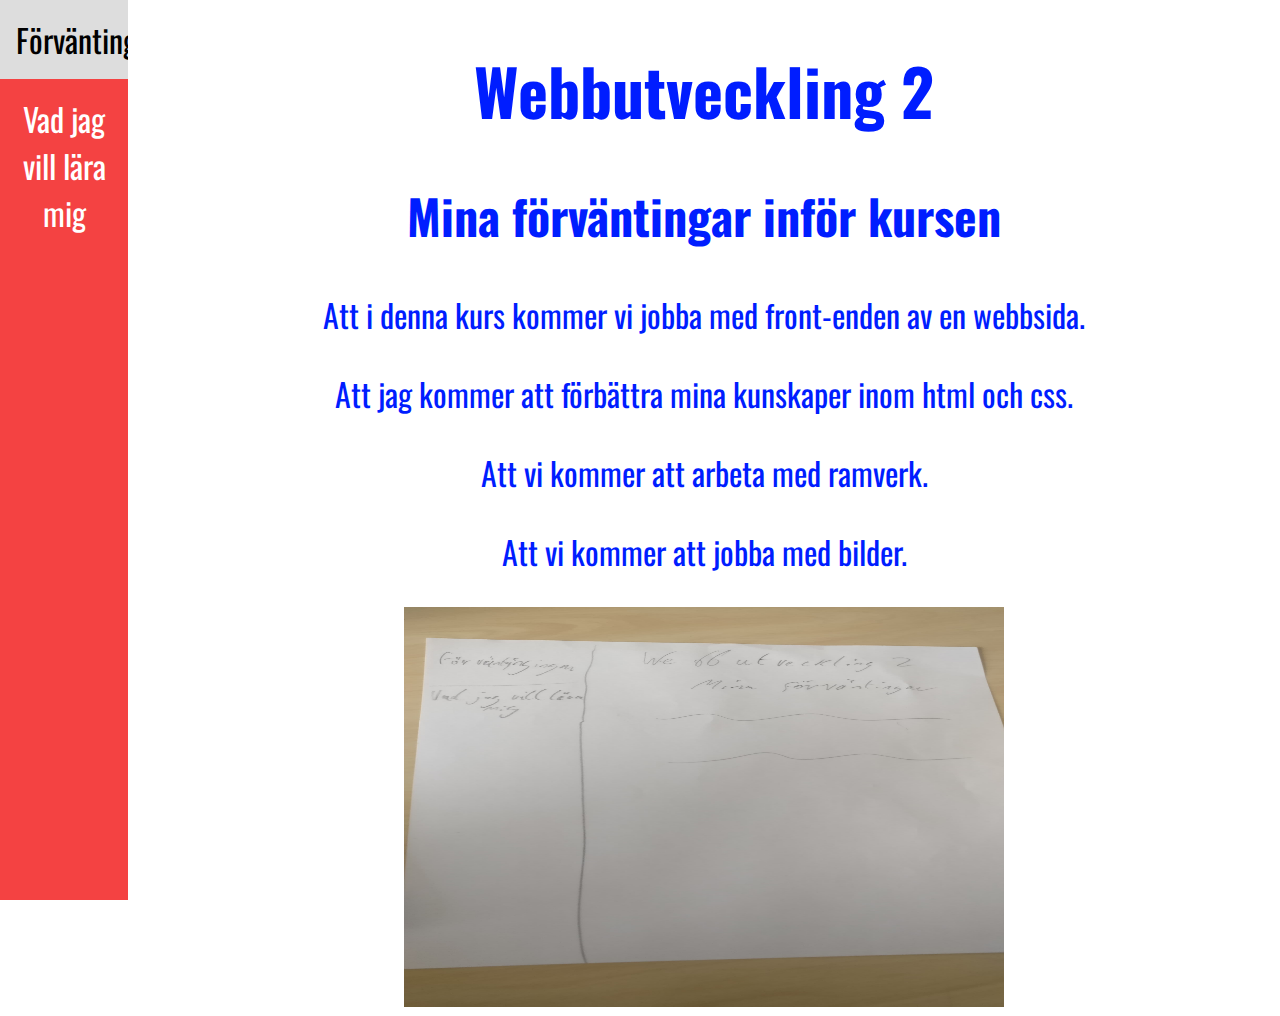
<file: index.html>
<!DOCTYPE HTML>
<html>
<head>
	<meta charset="utf-8">
	<meta name="viewport" content="width=device-width, initial-scale=1">
	<link href="https://fonts.googleapis.com/css?family=Oswald" rel="stylesheet">
	<link rel="stylesheet" href="style.css">
  <title>Webbutveckling 2</title>
</head>
<body>
	<div class="sidenav">
  <a href="index.html">Förväntingar</a>
  <a href="whatiwanttolearn.html">Vad jag vill lära mig</a>
</div>
<div class="content">
</div>
<main id="content">
	<h1 class="h1">Webbutveckling 2</h1>
	<h2>Mina förväntingar inför kursen</h2>
	<p>Att i denna kurs kommer vi jobba med front-enden av en webbsida.</p>
	<p>Att jag kommer att förbättra mina kunskaper inom html och css.</p>
	<p>Att vi kommer att arbeta med ramverk.</p>
	<p>Att vi kommer att jobba med bilder.</p>
    <img src="skiss.jpg" alt="skiss" width="600" height="400">
  </a>
</main>
</body>
</html>
</file>
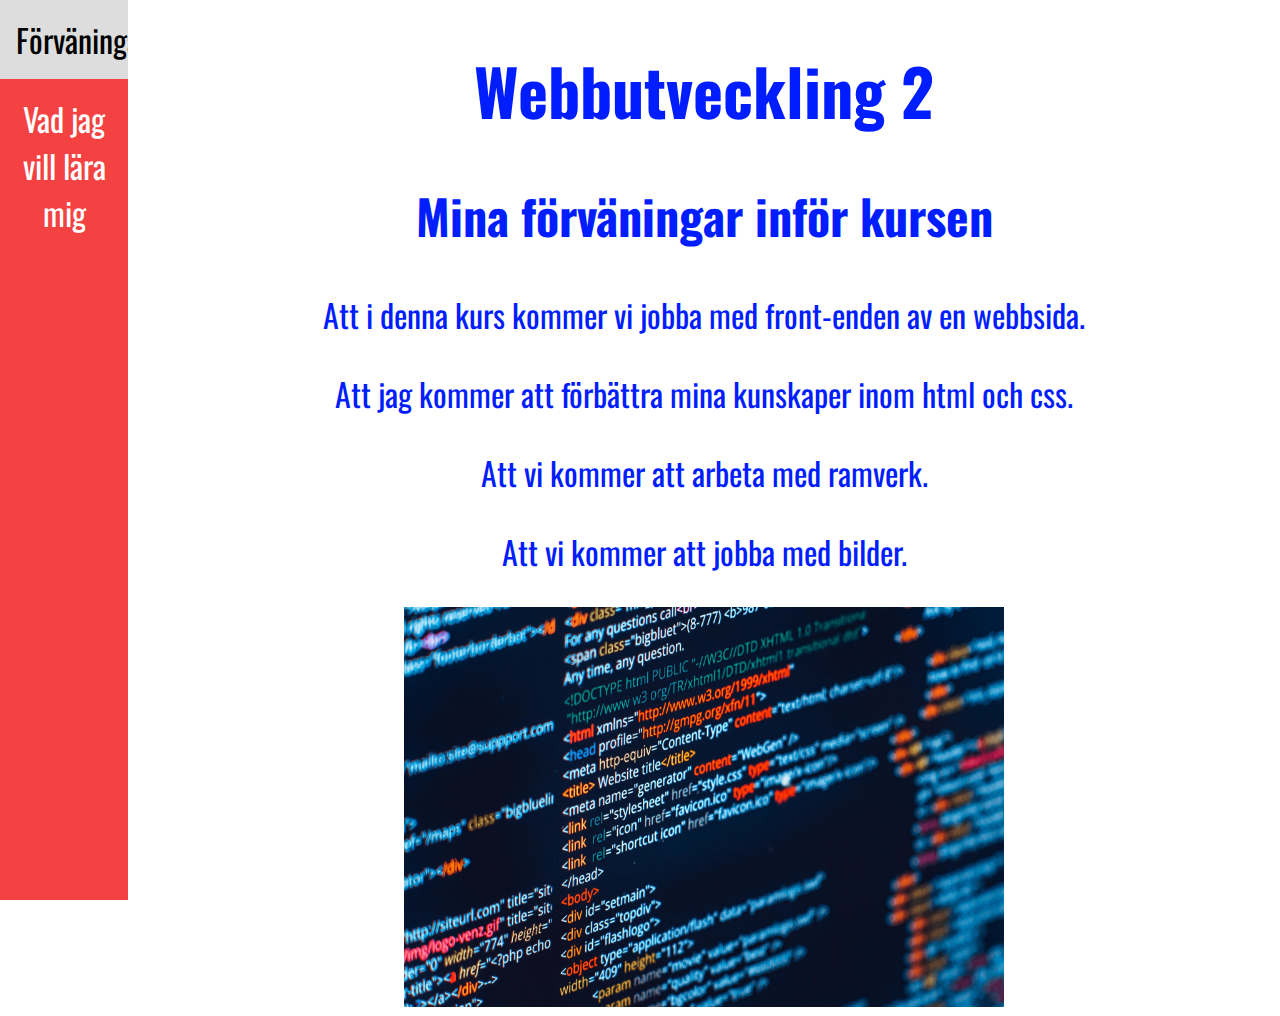
<file: KieranJR.github.io/index.html>
<!DOCTYPE HTML>
<html>
<head>
	<meta charset="utf-8">
	<meta name="viewport" content="width=device-width, initial-scale=1">
	<link href="https://fonts.googleapis.com/css?family=Oswald" rel="stylesheet">
	<link rel="stylesheet" href="style.css">
  <title>Webbutveckling 2</title>
</head>
<body>
	<div class="sidenav">
  <a href="index.html">Förväningar</a>
  <a href="whatiwanttolearn.html">Vad jag vill lära mig</a>
</div>
<div class="content">
</div>
<main id="content">
	<h1 class="h1">Webbutveckling 2</h1>
	<h2>Mina förväningar inför kursen</h2>
	<p>Att i denna kurs kommer vi jobba med front-enden av en webbsida.</p>
	<p>Att jag kommer att förbättra mina kunskaper inom html och css.</p>
	<p>Att vi kommer att arbeta med ramverk.</p>
	<p>Att vi kommer att jobba med bilder.</p>
    <img src="page.jpg" alt="computer" width="600" height="400">
  </a>
</main>
</body>
</html>
</file>
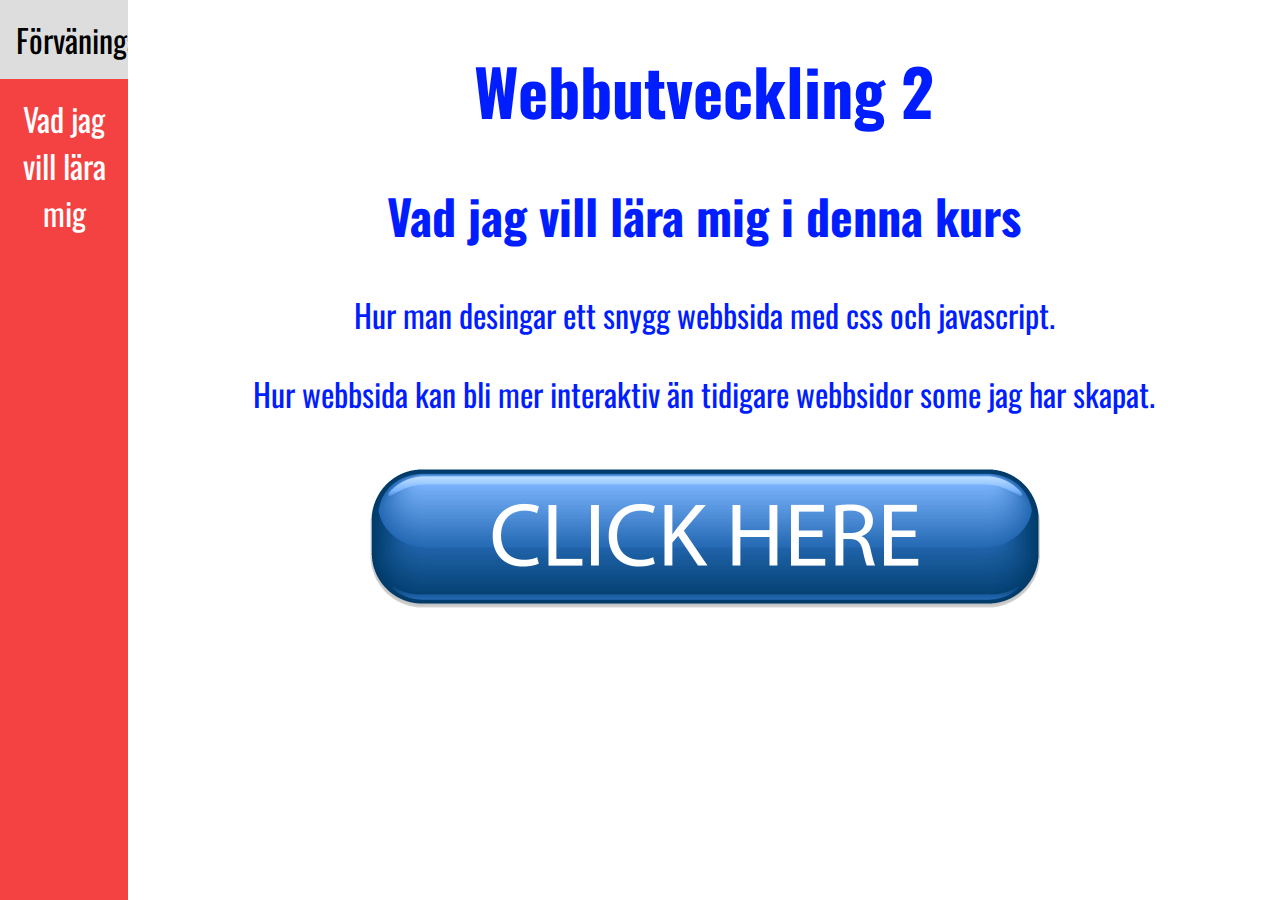
<file: whatiwanttolearn.html>
<!DOCTYPE HTML>
<html>
<head>
	<meta charset="utf-8">
	<meta name="viewport" content="width=device-width, initial-scale=1">
	<link href="https://fonts.googleapis.com/css?family=Oswald" rel="stylesheet">
	<link rel="stylesheet" href="whatiwanttolearn.css">
  <title>Webbutveckling 2</title>
</head>
<body>
	<div class="sidenav">
  <a href="index.html">Förväningar</a>
  <a href="whatiwanttolearn.html">Vad jag vill lära mig</a>
</div>
<div class="content">
</div>
<main id="content">
	<h1 class="h1">Webbutveckling 2</h1>
	<h2>Vad jag vill lära mig i denna kurs</h2>
	<p>Hur man desingar ett snygg webbsida med css och javascript.</p>
	<p>Hur webbsida kan bli mer interaktiv än tidigare webbsidor some jag har skapat.</p>
  <a target="_blank" href="http://isitwednesdaymydudes.ml/">
	<img src="click.png" alt="click here" width="702" height="171">
  </a>
</main>
</body>
</html>
</file>
<file: style.css>
* {
    box-sizing: border-box;
}

body {
	font-size: 2em;
	font-family: "Oswald", san-serif;
	color: rgb(0, 29, 255);
	text-align: center;
	margin: 0;
}
.sidenav {
    height: 100%;
    width: 10%;
    position: fixed;
    z-index: 1;
    top: 0;
    left: 0;
    background-color: rgb(244, 66, 66);
    overflow-x: hidden;
}
.sidenav a {
    color: white;
    padding: 16px;
    text-decoration: none;
    display: block;
}
.sidenav a:hover {
    background-color: #ddd;
    color: black;
}

.h1 {
	font-size: 2em;
	font-family: 'Oswald', san-serif;	
	color: rgb(0, 29, 255);
	text-align: center;
}
#content {
	margin: 0 auto;
	width: 90%;
    margin-left: 10%;
}
</file>
<file: KieranJR.github.io/style.css>
* {
    box-sizing: border-box;
}

body {
	font-size: 2em;
	font-family: "Oswald", san-serif;
	color: rgb(0, 29, 255);
	text-align: center;
	margin: 0;
}
.sidenav {
    height: 100%;
    width: 10%;
    position: fixed;
    z-index: 1;
    top: 0;
    left: 0;
    background-color: rgb(244, 66, 66);
    overflow-x: hidden;
}
.sidenav a {
    color: white;
    padding: 16px;
    text-decoration: none;
    display: block;
}
.sidenav a:hover {
    background-color: #ddd;
    color: black;
}

.h1 {
	font-size: 2em;
	font-family: 'Oswald', san-serif;	
	color: rgb(0, 29, 255);
	text-align: center;
}
#content {
	margin: 0 auto;
	width: 90%;
    margin-left: 10%;
}
</file>
<file: whatiwanttolearn.css>
* {
    box-sizing: border-box;
}

body {
	font-size: 2em;
	font-family: "Oswald", san-serif;
	color: rgb(0, 29, 255);
	text-align: center;
	margin: 0;
}
.sidenav {
    height: 100%;
    width: 10%;
    position: fixed;
    z-index: 1;
    top: 0;
    left: 0;
    background-color: rgb(244, 66, 66);
    overflow-x: hidden;
}
.sidenav a {
    color: white;
    padding: 16px;
    text-decoration: none;
    display: block;
}
.sidenav a:hover {
    background-color: #ddd;
    color: black;
}

.h1 {
	font-size: 2em;
	font-family: 'Oswald', san-serif;	
	color: rgb(0, 29, 255);
	text-align: center;
}
#content {
	margin: 0 auto;
	width: 90%;
    margin-left: 10%;
}
</file>
